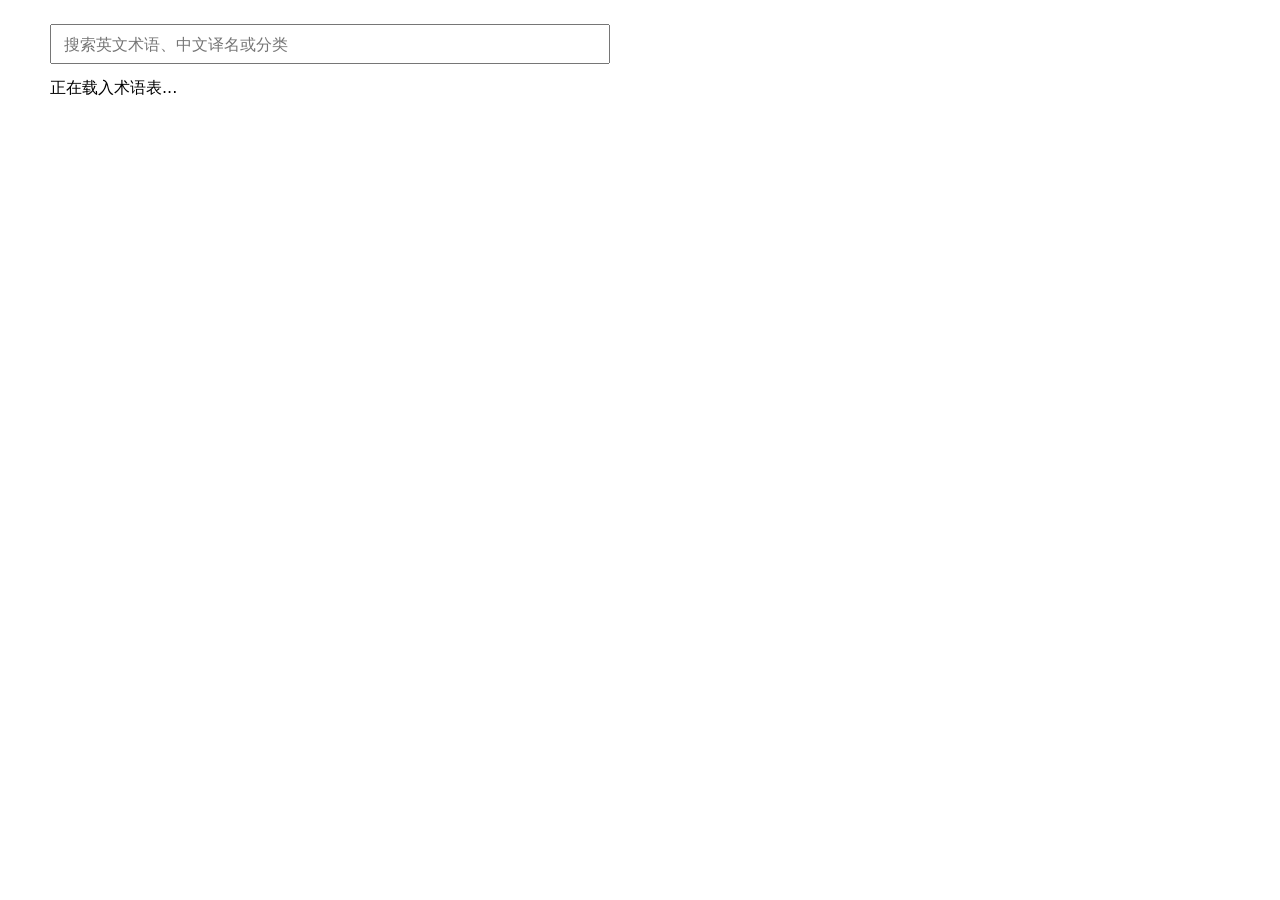
<file: docs/index.html>
<!doctype html>
<html lang="zh-CN">
  <head>
    <meta charset="utf-8">
    <meta name="viewport" content="width=device-width, initial-scale=1">
    <meta http-equiv="refresh" content="0; url=./terminology/">
    <title>VSCN Vintage Story 汉化包</title>
  </head>
  <body>
    <p><a href="./terminology/">查看复古物语译名标准化表</a></p>
  </body>
</html>
</file>
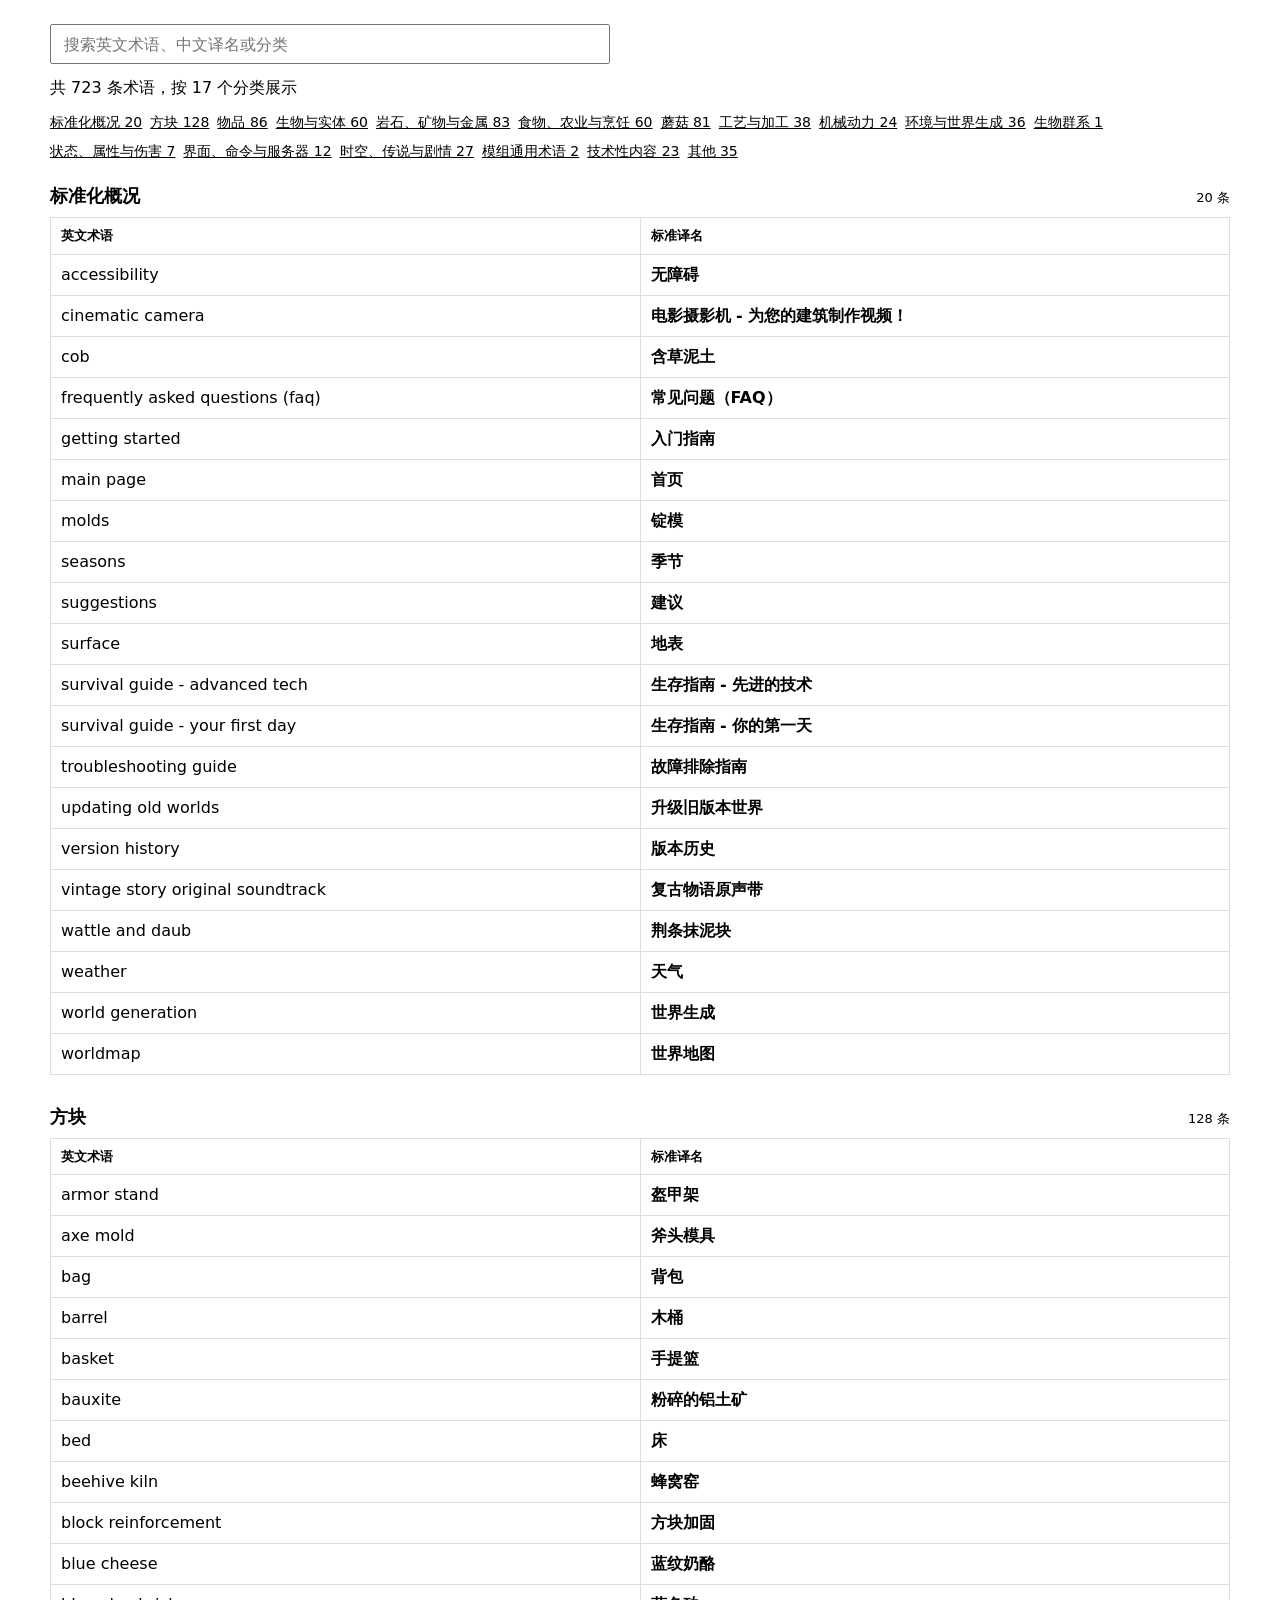
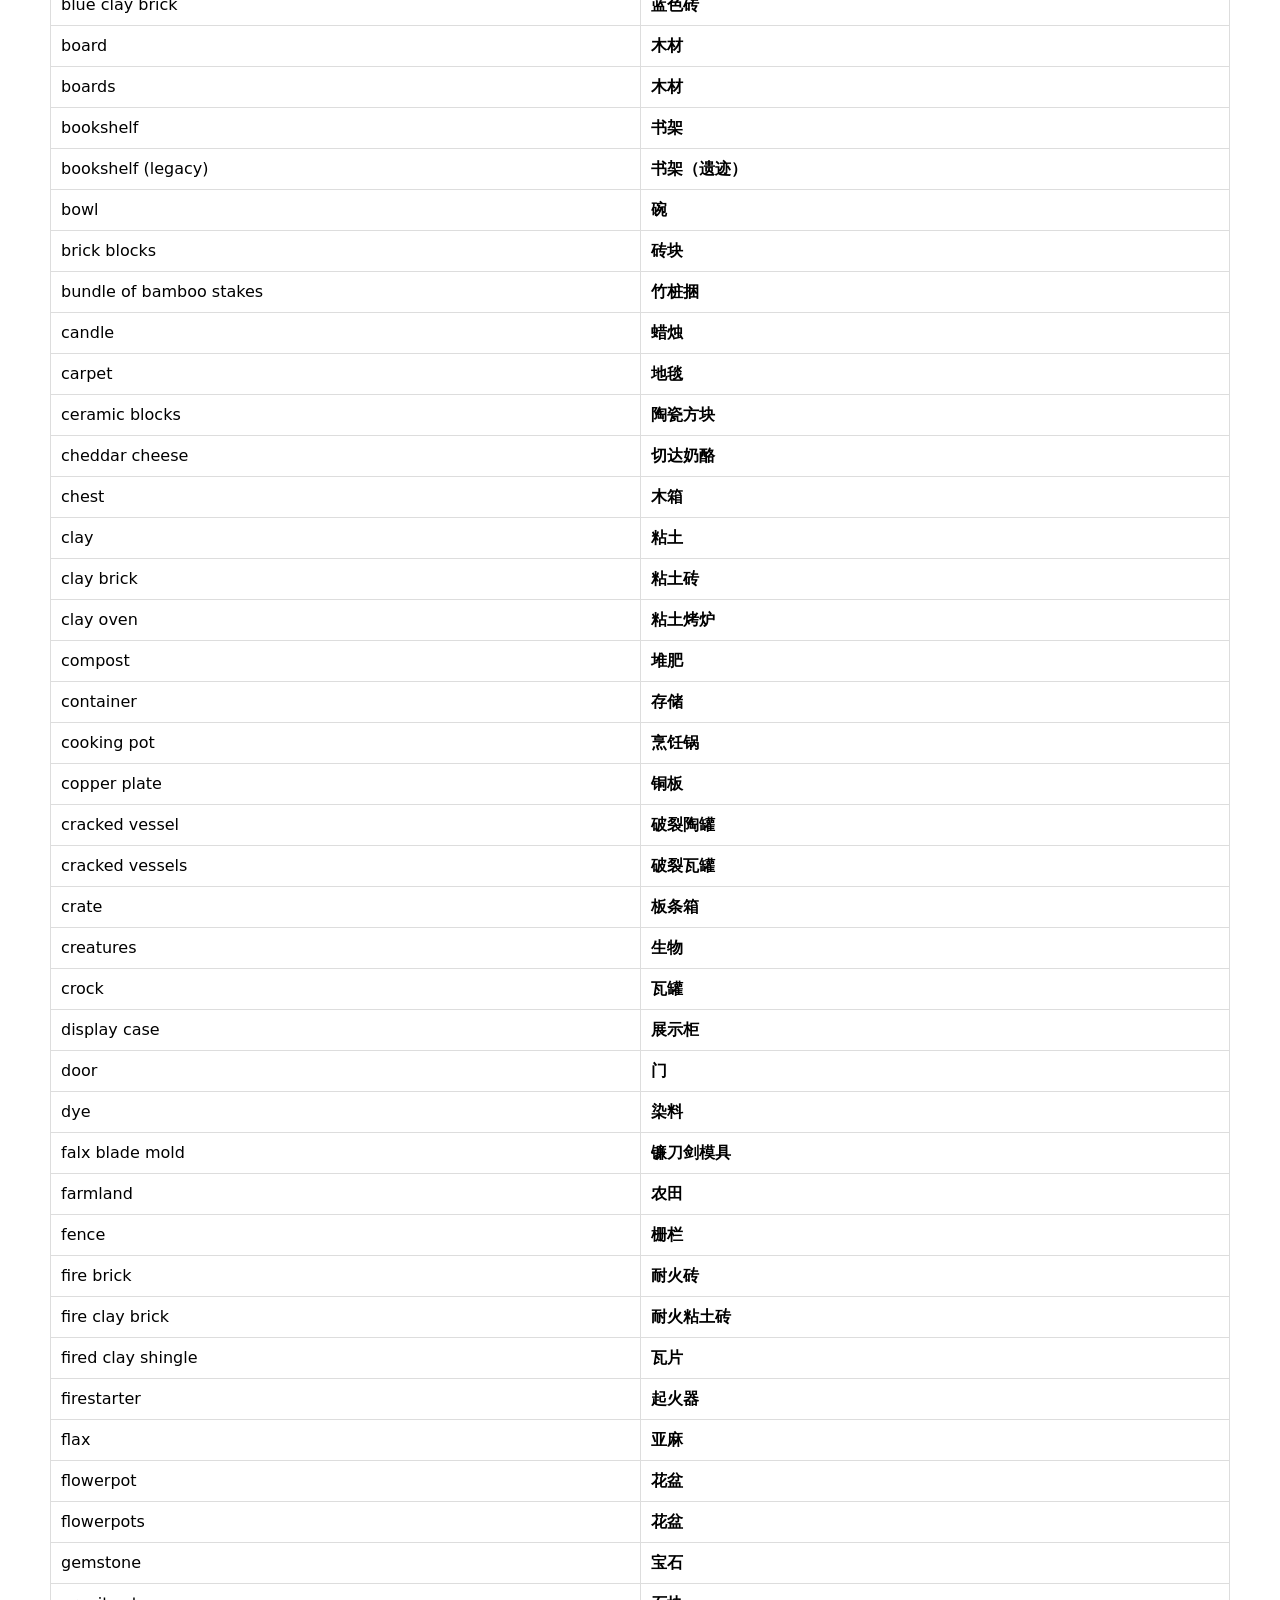
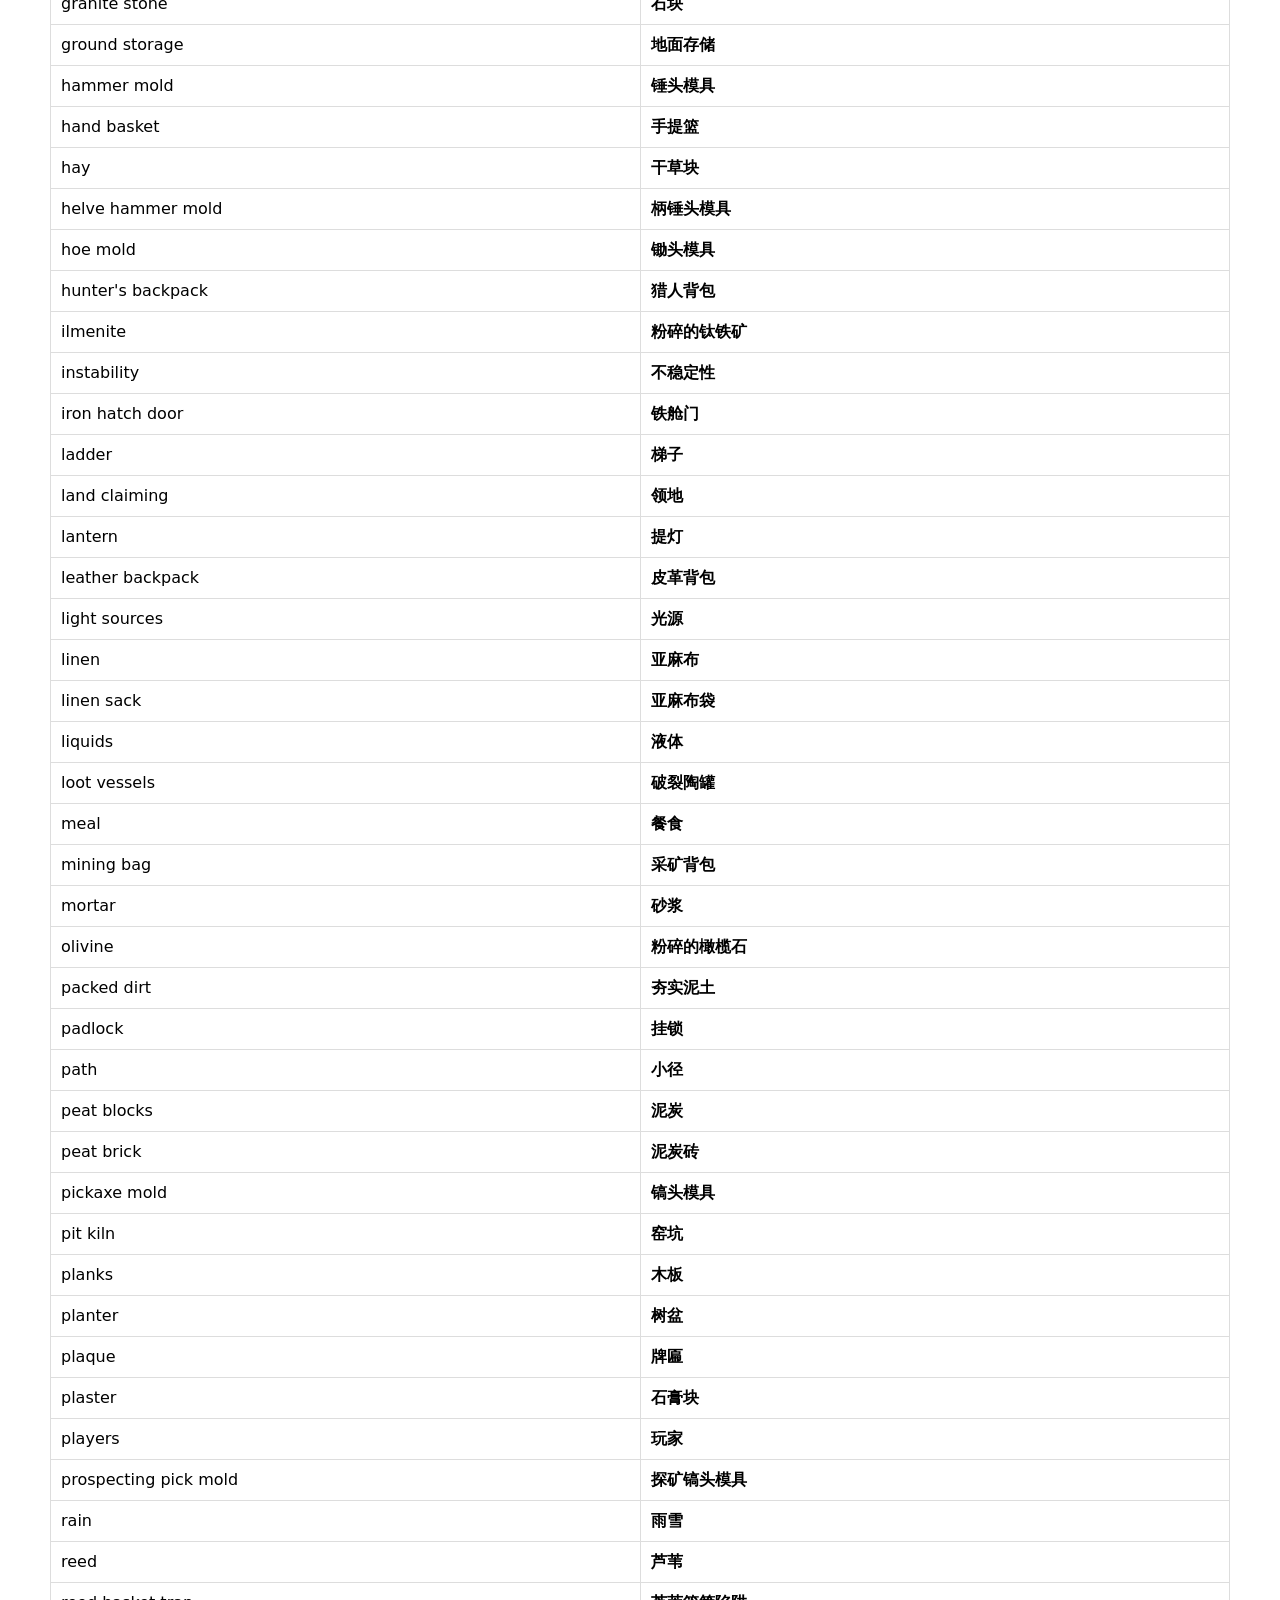
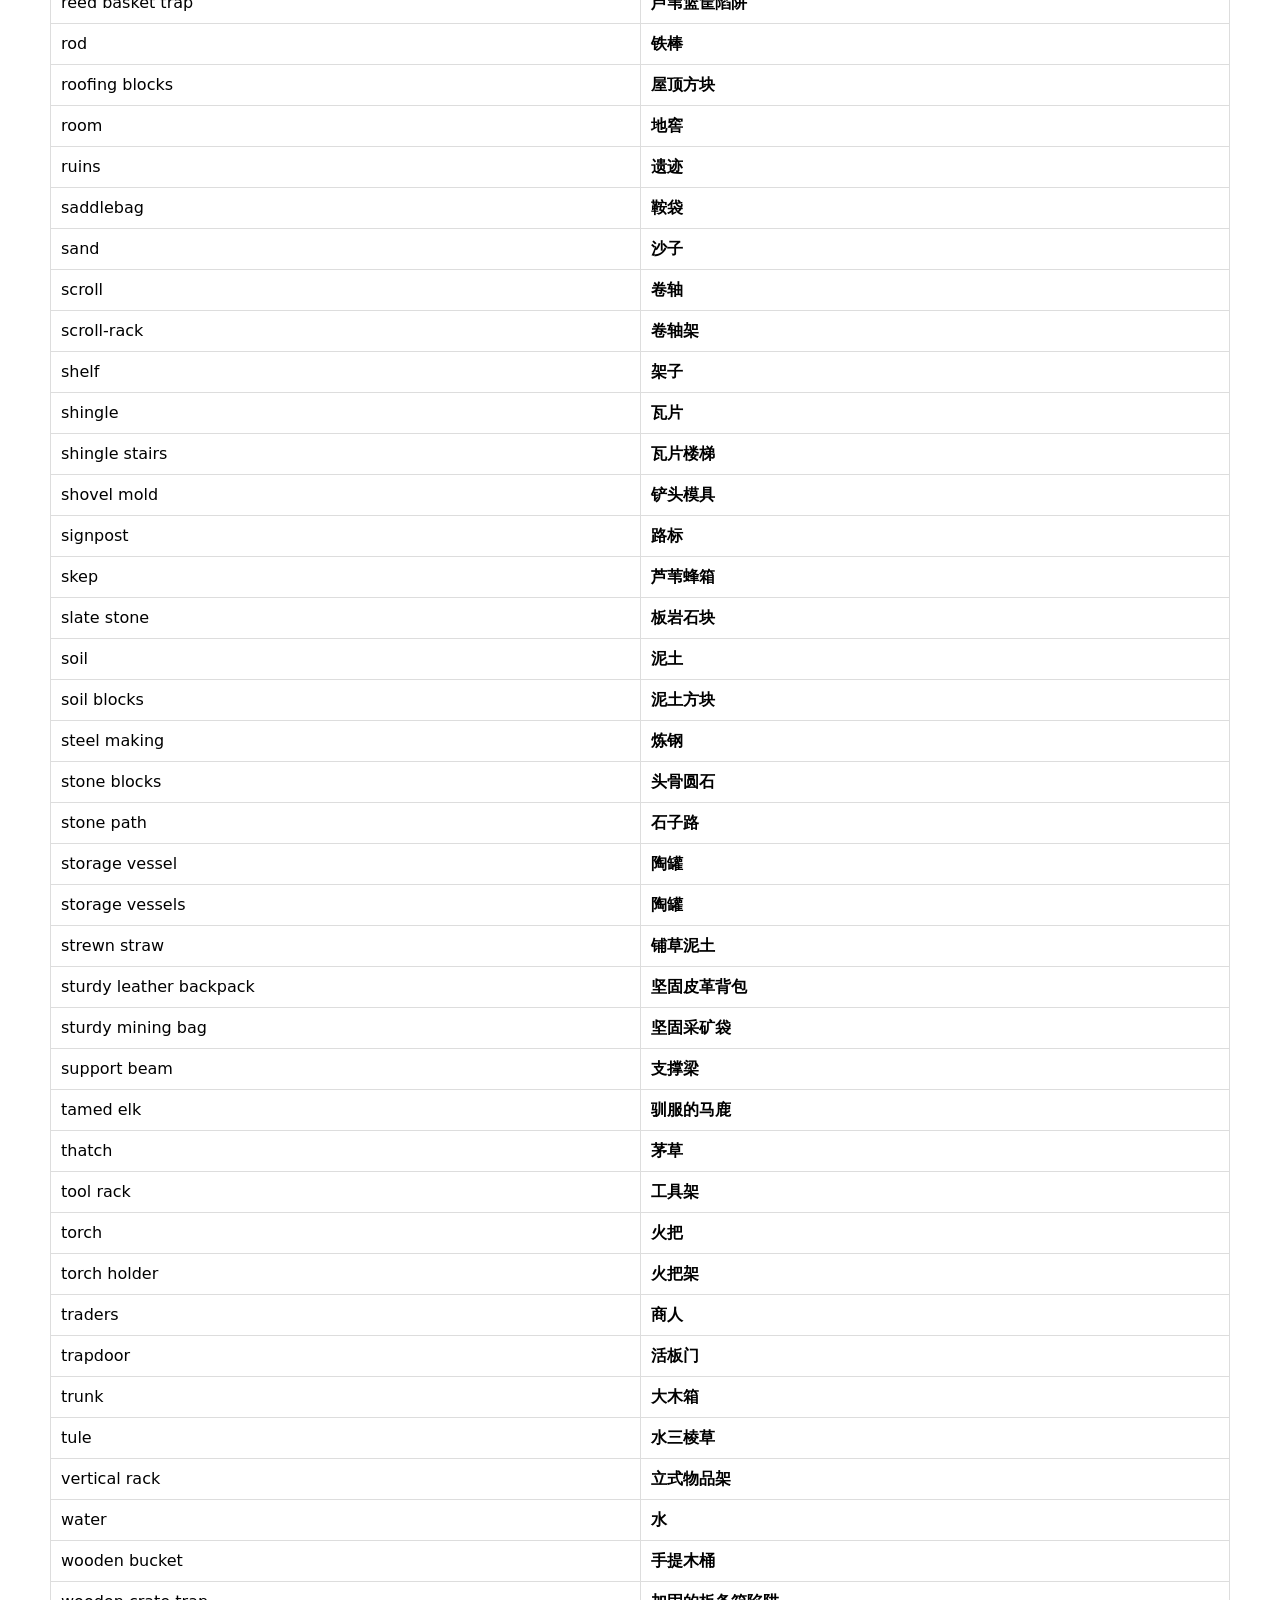
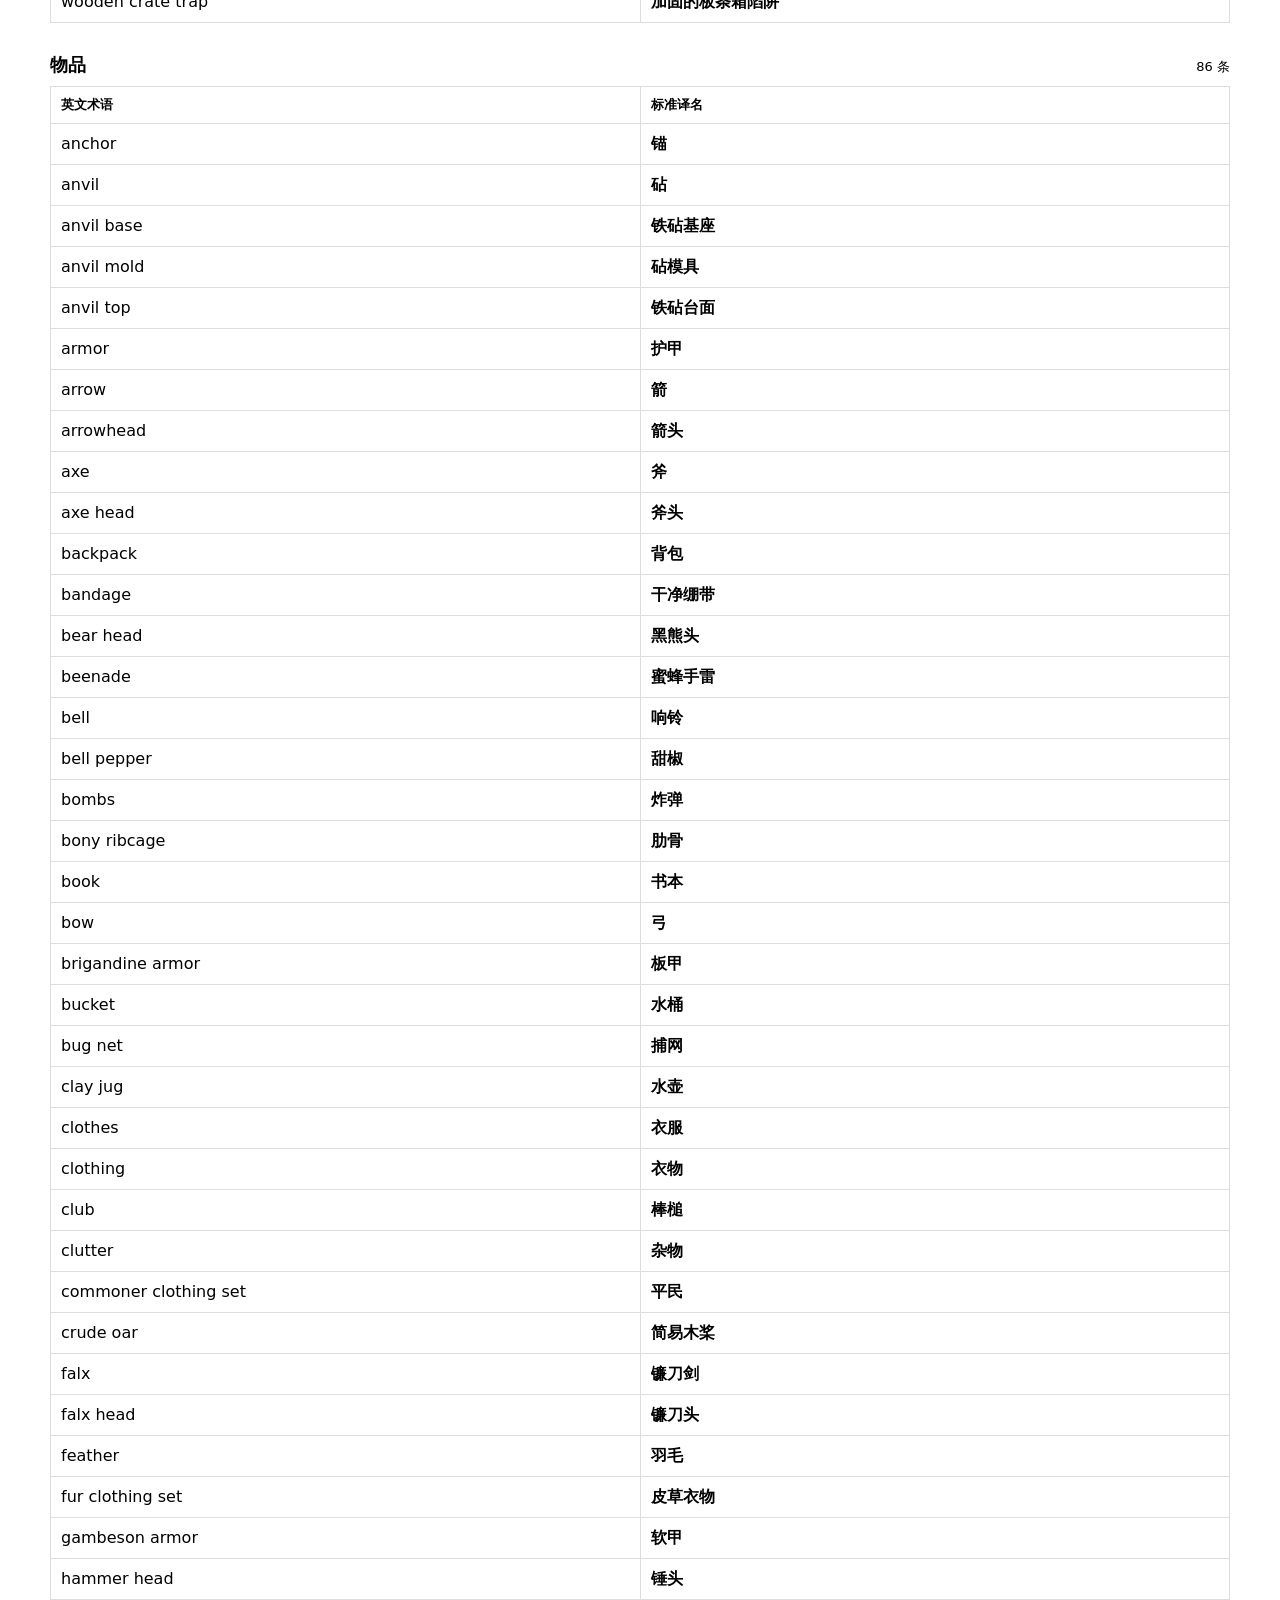
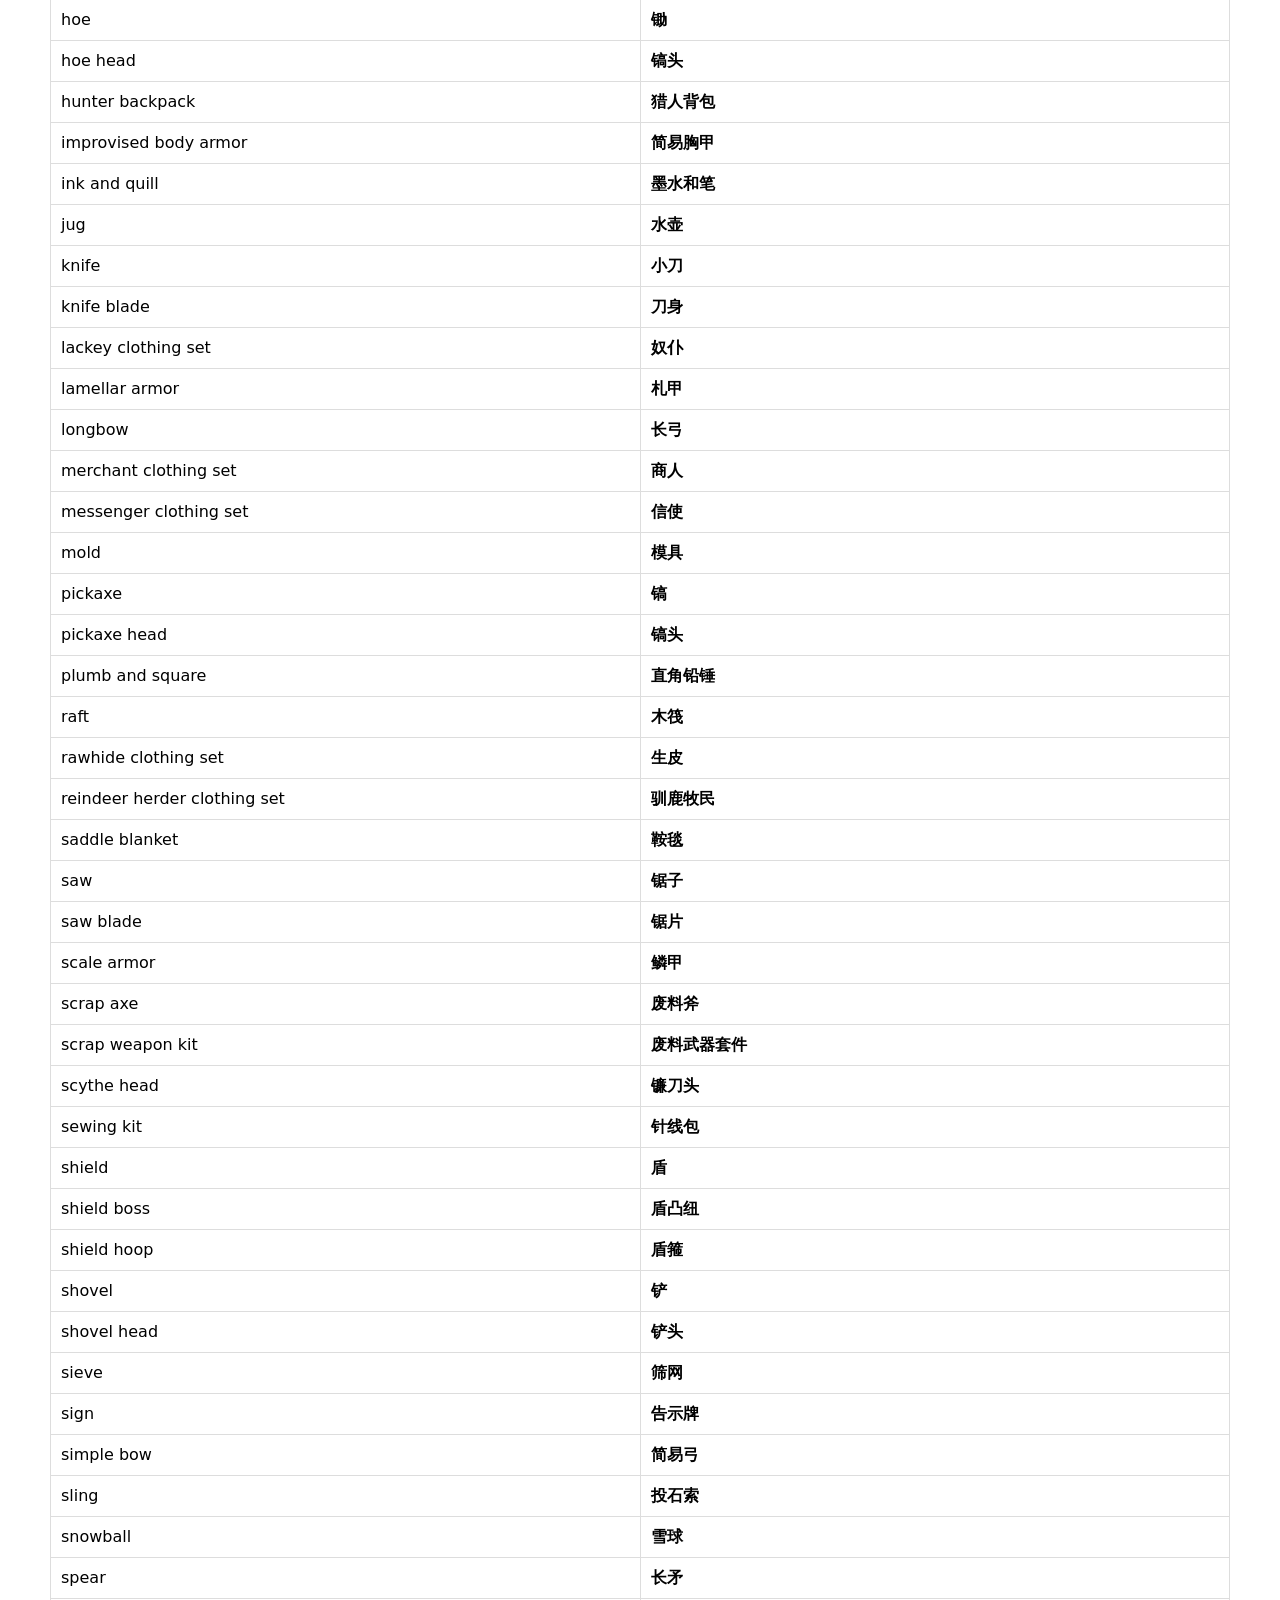
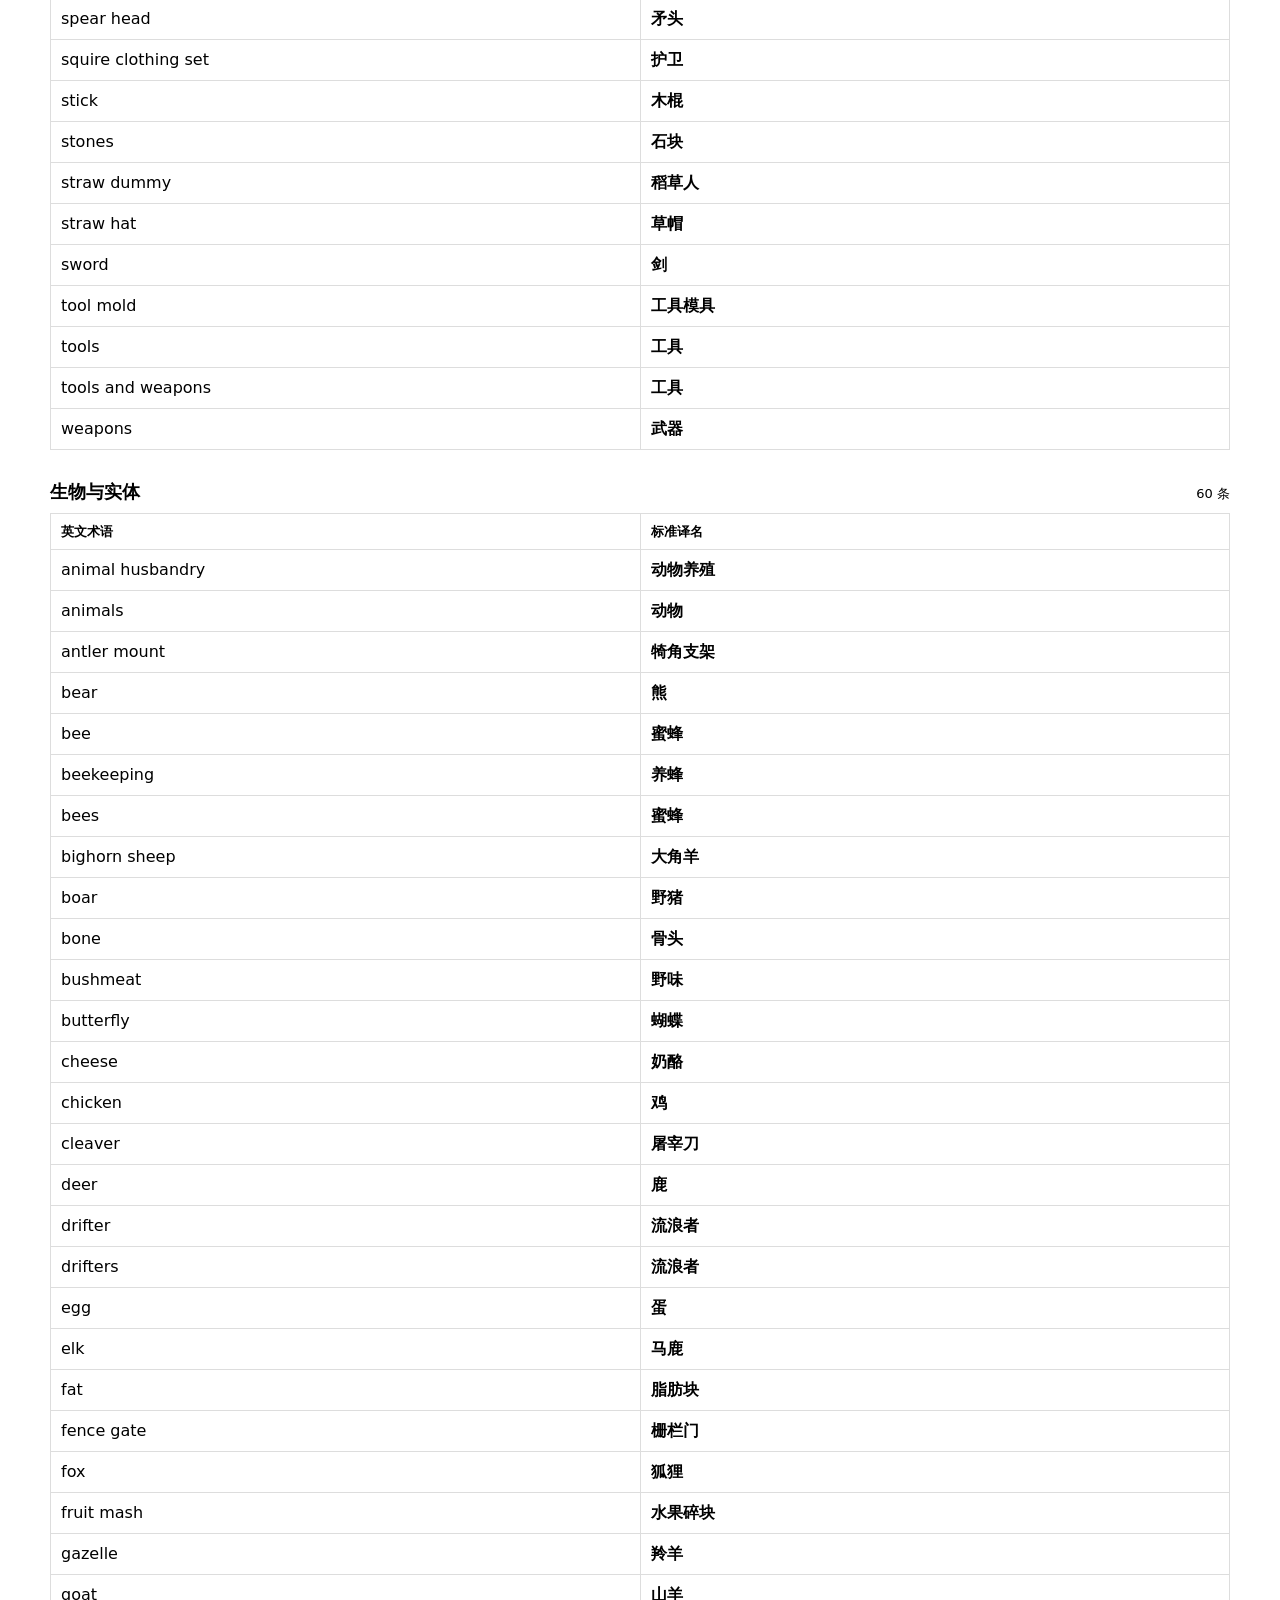
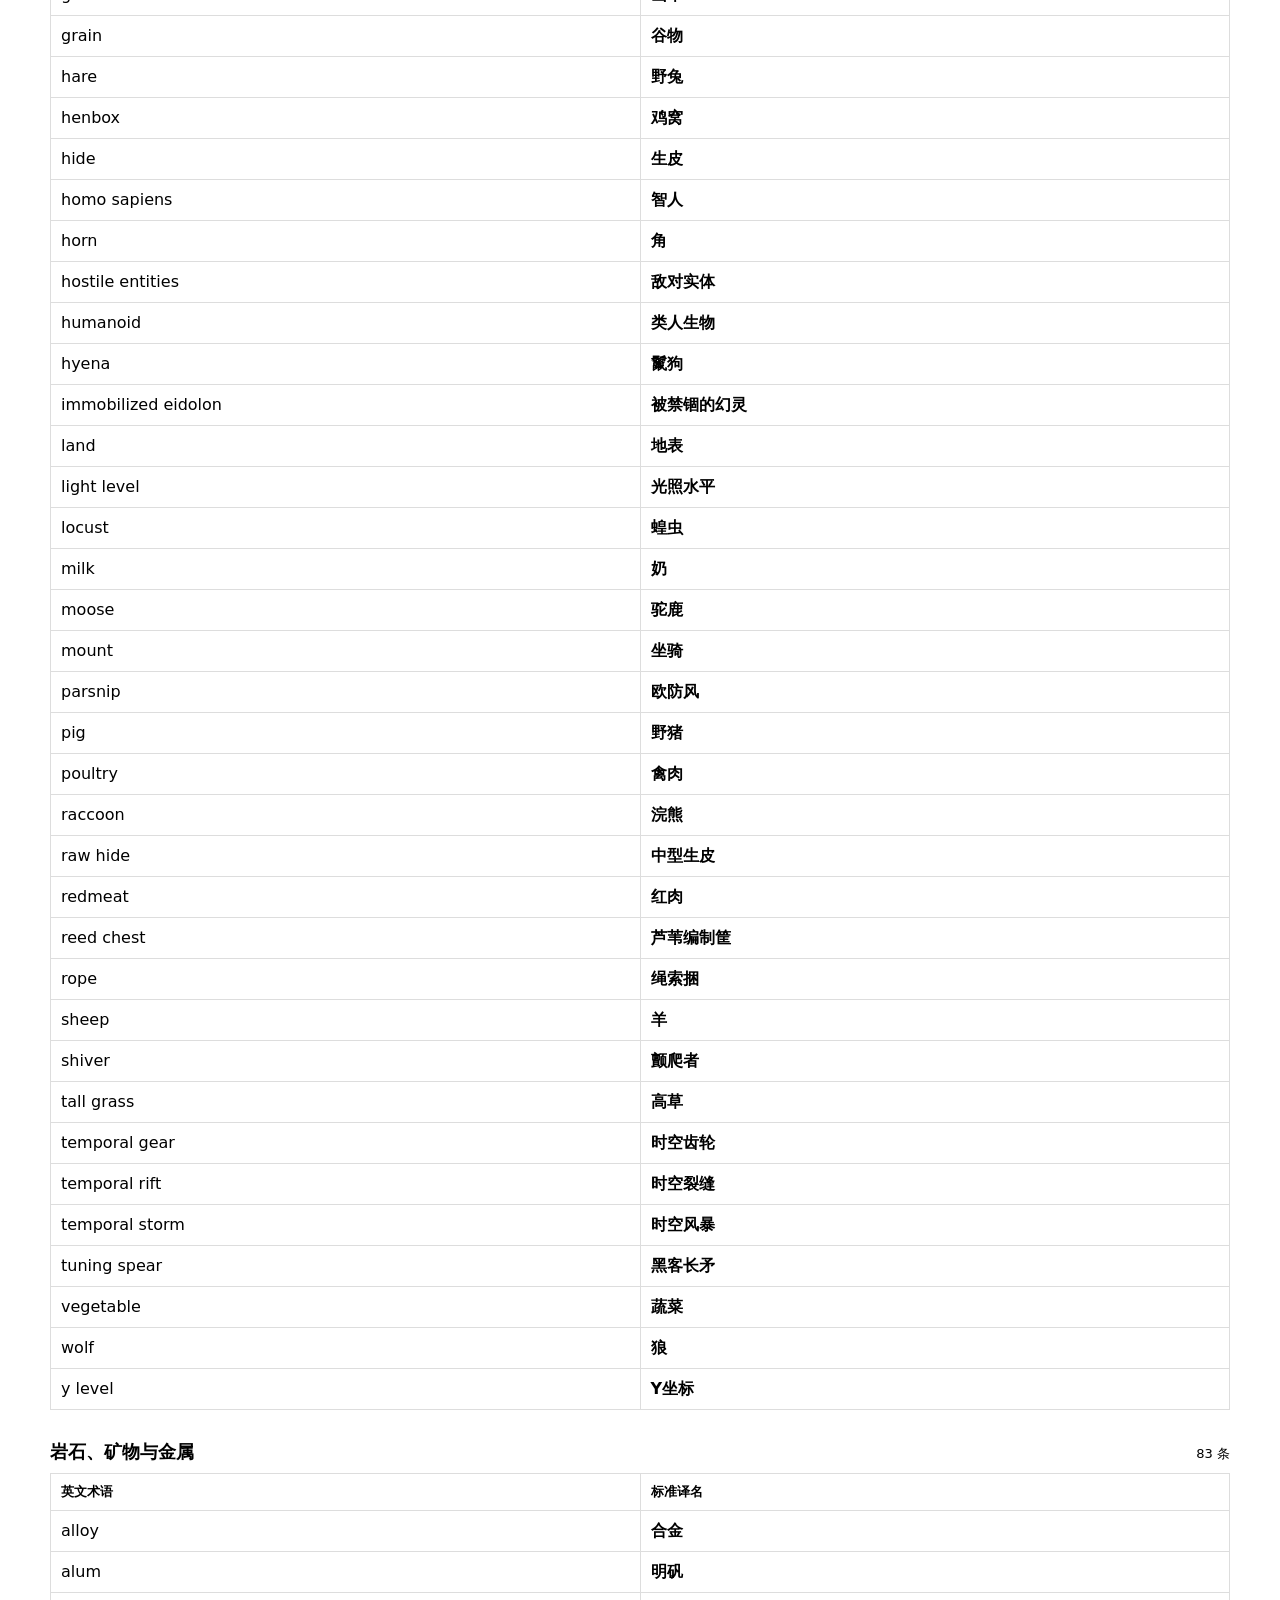
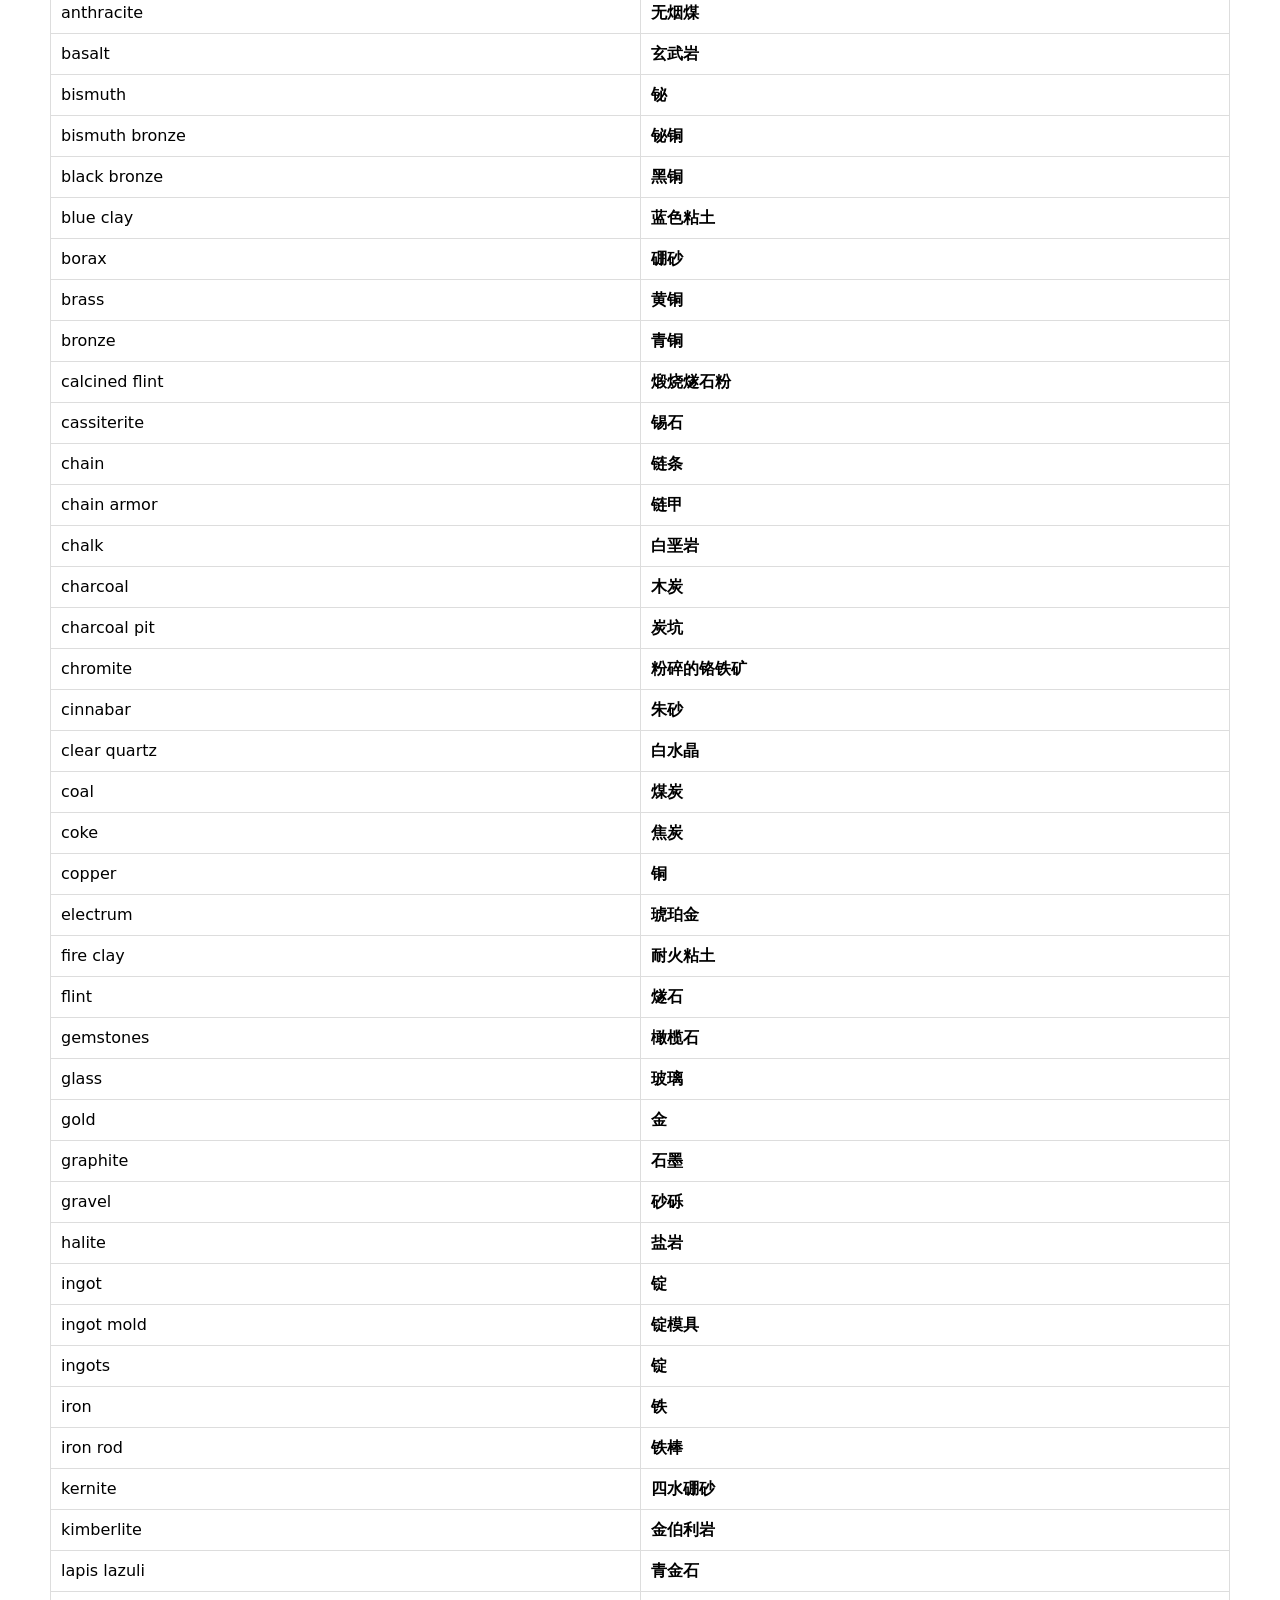
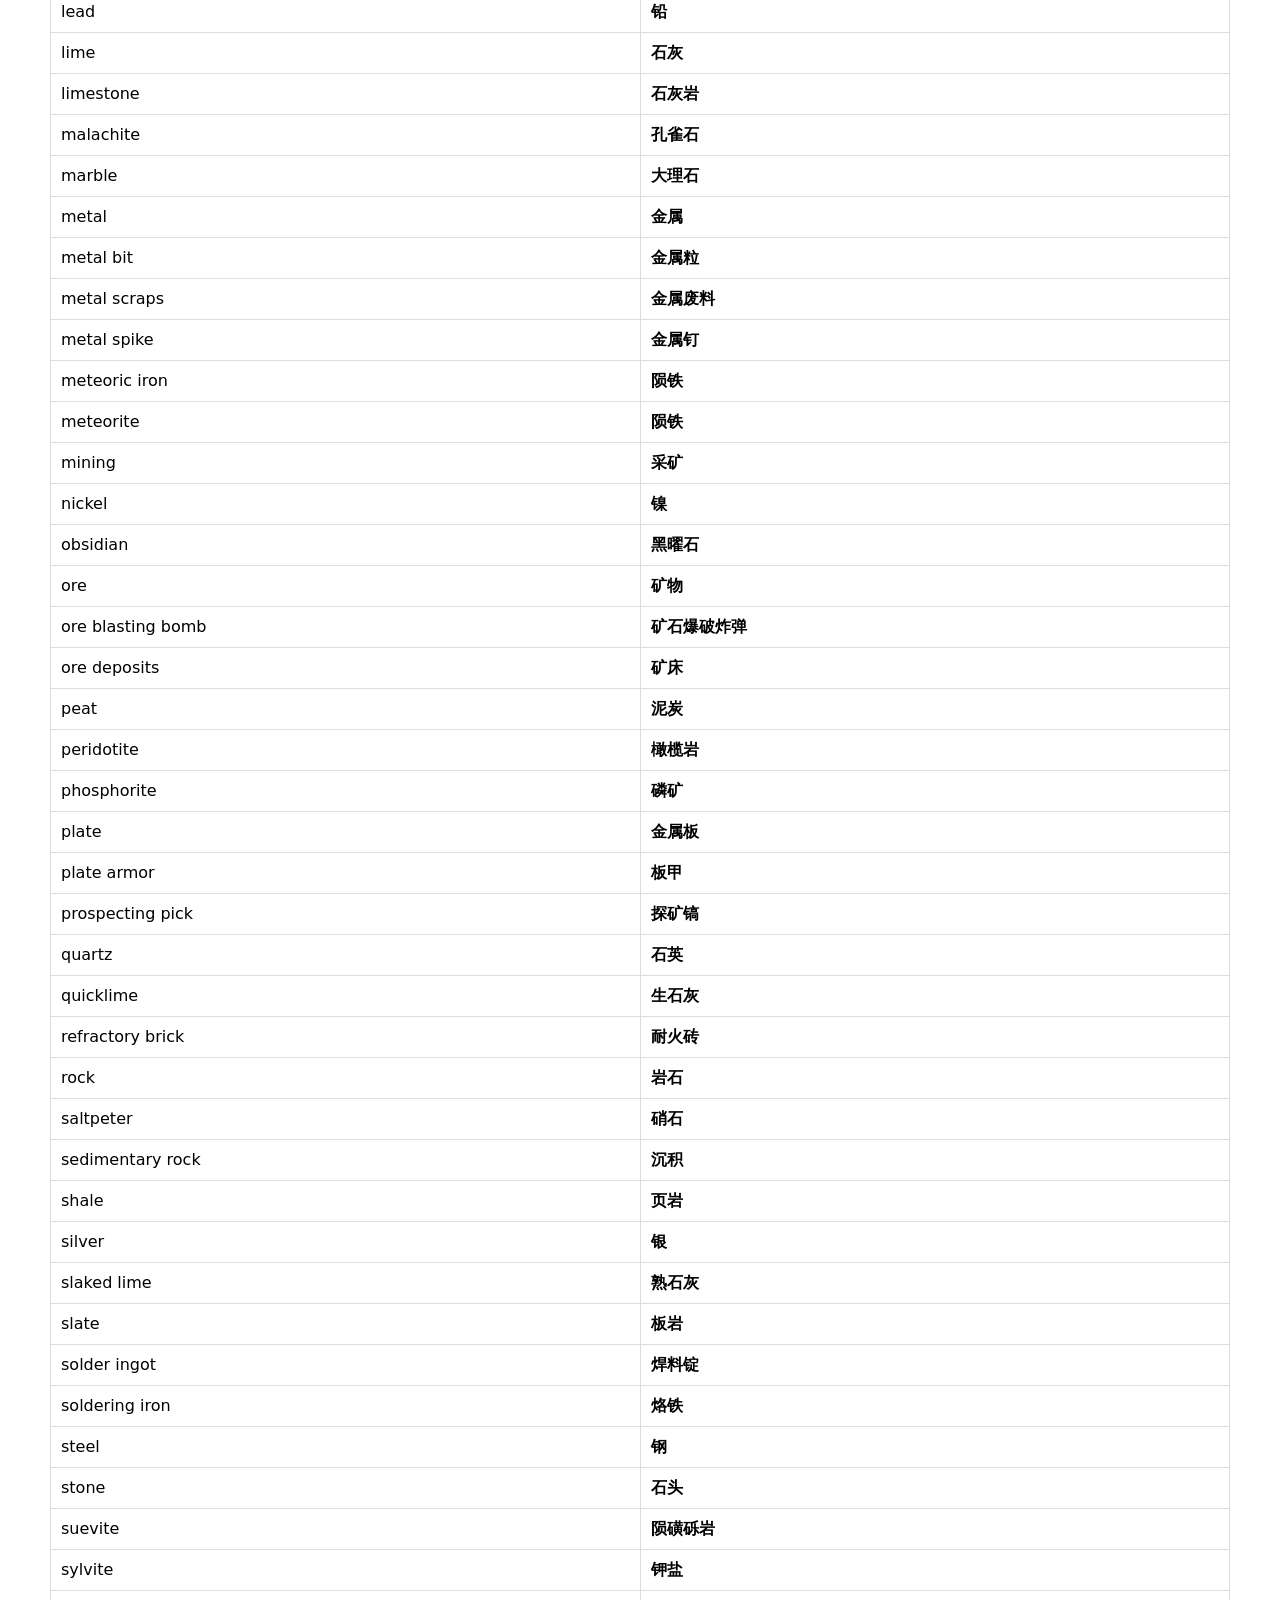
<file: docs/terminology/index.html>
<!doctype html>
<html lang="zh-CN">
  <head>
    <meta charset="utf-8">
    <meta name="viewport" content="width=device-width, initial-scale=1">
    <title>复古物语译名标准化</title>
    <link rel="stylesheet" href="./styles.css">
  </head>
  <body>
    <main class="page">
      <input id="searchInput" type="search" placeholder="搜索英文术语、中文译名或分类" autocomplete="off">
      <p id="summary">正在载入术语表...</p>
      <nav id="categoryNav" class="category-nav" aria-label="术语分类"></nav>
      <section id="content" class="content" aria-live="polite"></section>
      <p id="emptyState" class="empty" hidden>没有找到匹配的译名。</p>
    </main>

    <script src="./app.js"></script>
  </body>
</html>
</file>
<file: docs/terminology/styles.css>
* {
  box-sizing: border-box;
}

body {
  margin: 24px;
  font-family: system-ui, -apple-system, BlinkMacSystemFont, "Segoe UI", sans-serif;
  line-height: 1.5;
}

.page {
  max-width: 1180px;
  margin: 0 auto;
}

#searchInput {
  width: 100%;
  max-width: 560px;
  height: 40px;
  padding: 0 12px;
  font: inherit;
}

#summary {
  margin: 12px 0;
}

.category-nav {
  display: flex;
  flex-wrap: wrap;
  gap: 8px;
  margin: 12px 0 20px;
}

.category-pill {
  color: inherit;
  font-size: 14px;
}

.content {
  display: grid;
  gap: 28px;
}

.category {
  scroll-margin-top: 16px;
}

.category-header {
  display: flex;
  justify-content: space-between;
  gap: 16px;
  align-items: baseline;
  margin-bottom: 8px;
}

.category-header h2 {
  margin: 0;
  font-size: 18px;
}

.category-header span {
  font-size: 13px;
  white-space: nowrap;
}

.table-wrap {
  overflow-x: auto;
}

table {
  width: 100%;
  border-collapse: collapse;
  table-layout: fixed;
}

th,
td {
  border: 1px solid #ddd;
  padding: 8px 10px;
  text-align: left;
  vertical-align: top;
}

th {
  font-size: 13px;
}

td.term {
  width: 48%;
  font-family: "Segoe UI", system-ui, sans-serif;
  overflow-wrap: anywhere;
}

td.translation {
  width: 52%;
  font-weight: 600;
  overflow-wrap: anywhere;
}

.empty {
  margin: 36px 0;
  text-align: center;
}

@media (max-width: 720px) {
  body {
    margin: 12px;
  }

  th,
  td {
    padding: 9px 10px;
  }
}
</file>
